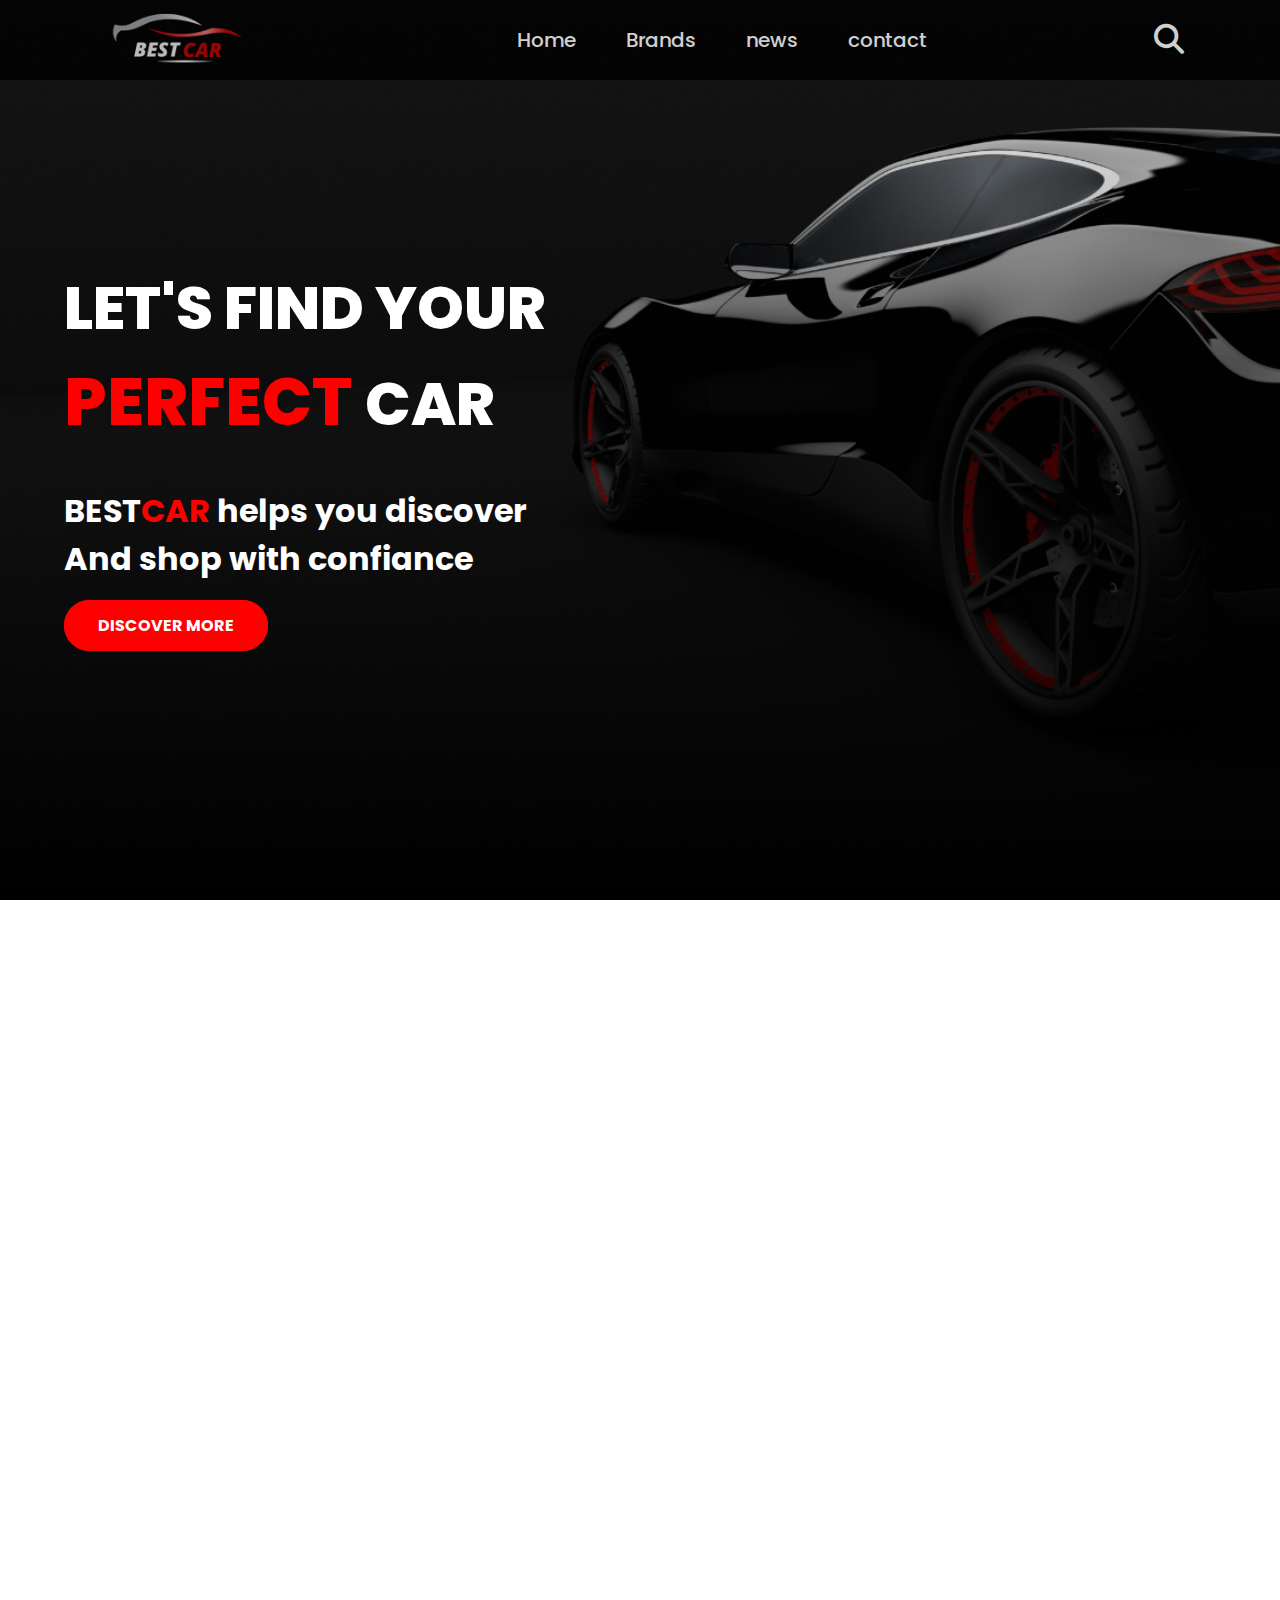
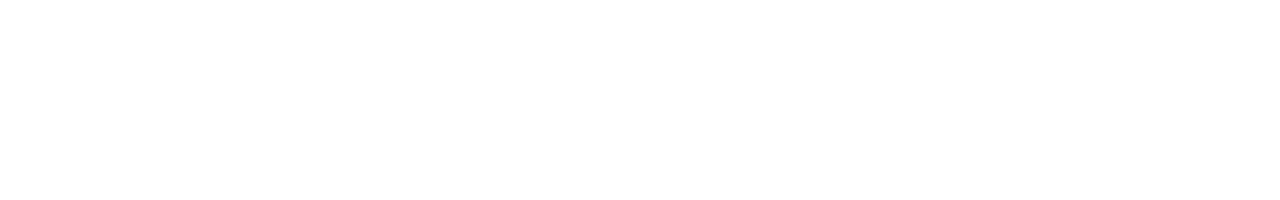
<file: index.html>
<!DOCTYPE html>
<html lang="en">
<head>
    <meta charset="UTF-8">
    <meta name="viewport" content="width=device-width, initial-scale=1.0">
    <title>Carshub</title>
    <link rel="stylesheet" href="style.css">
    <link rel="stylesheet" href="https://cdnjs.cloudflare.com/ajax/libs/font-awesome/6.5.0/css/all.min.css">
</head>
<body>
    <!----------- Header ------------>
    <header>
        <nav>
            <div class="logo"></div>
            <ul>
                <a href="">Home</a>
                <a href="">Brands</a>
                <a href="">news</a>
                <a href="">contact</a>
            </ul>
            <div class="search-icon">
                <i class="fa-solid fa-magnifying-glass"></i>
            </div>
            <div class="header-menu">
                <button class="header-menubtn"><i class="fa-solid fa-bars"></i></button>
                <div class="header-menu-content">
                  <a href="#"><i class="fa-solid fa-house"></i>  Home</a>
                  <a href="#"><i class="fa-solid fa-flag"></i></i>  brands</a>
                  <a href="#"><i class="fa-regular fa-newspaper"></i></i>  News</a>
                  <a href="#"><i class="fa-solid fa-phone"></i>  Contact</a>
                </div>
              </div>
        </nav>
    </header>

    <!----------   main section -------------->
    <section class="main">
        <div class="text">
            <h1>LET'S FIND YOUR <br><span>PERFECT </span>CAR</h1><br>
            <h3>BEST<span>CAR </span>helps you discover <br> And shop with confiance</h3>
            <a href="#" class="main-btn">Discover more </a>
        </div>

    </section>
    <script src="index.js"></script>
</body>
</html>
</file>
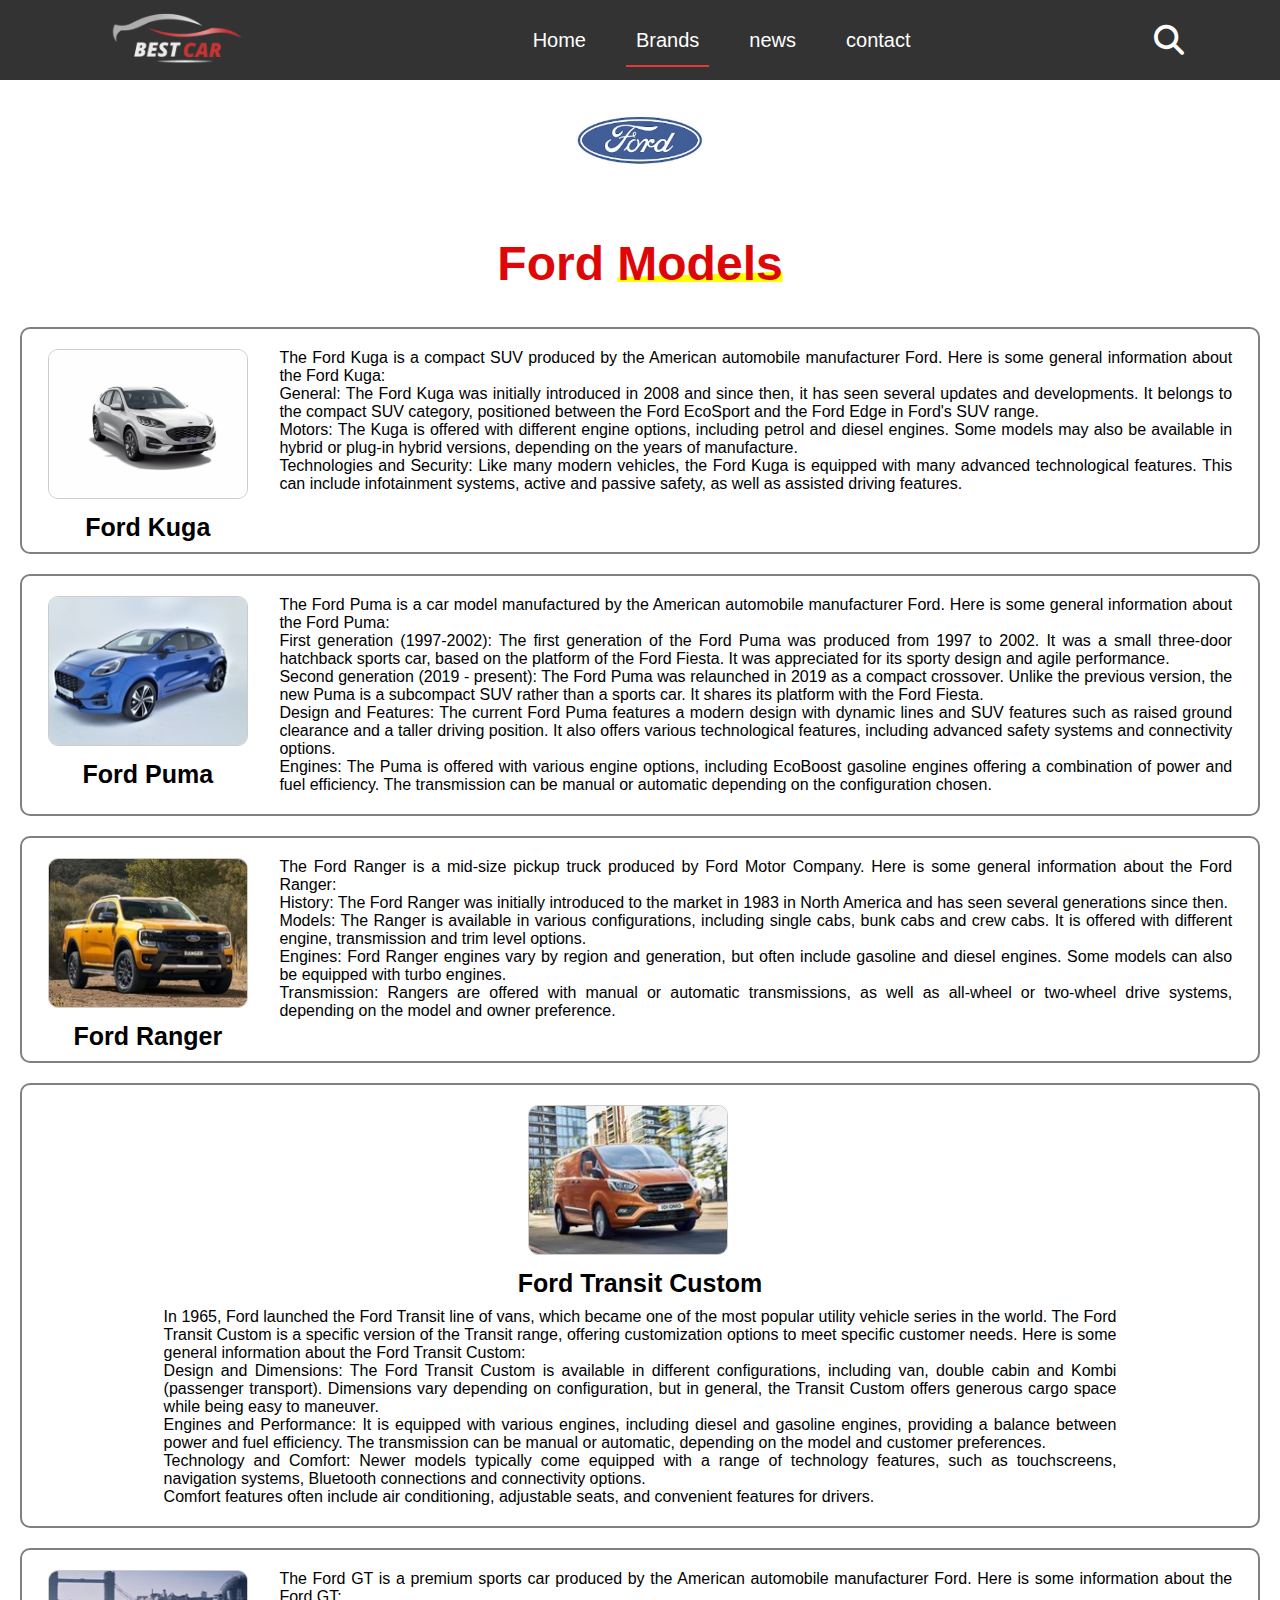
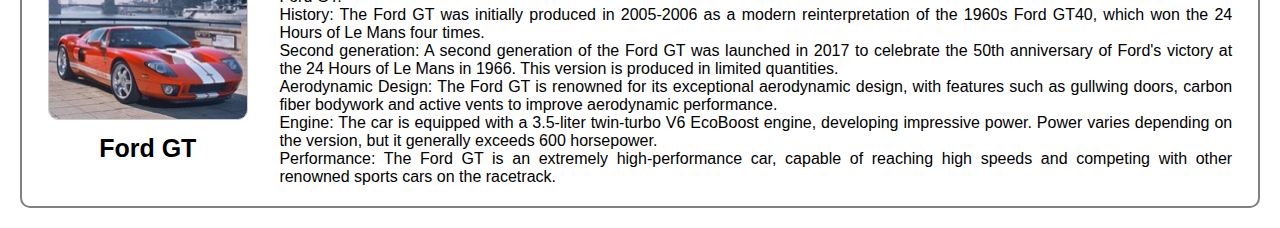
<file: Brands/ford.html>
<!DOCTYPE html>
<html lang="en">
<head>
    <meta charset="UTF-8">
    <meta name="viewport" content="width=device-width, initial-scale=1.0">
    <title>Modèles Ford</title>
    <link rel="stylesheet" href="brands.css">
    <link rel="icon" type="image" href="/images/icon.png">
    <link rel="stylesheet" href="https://cdnjs.cloudflare.com/ajax/libs/font-awesome/6.5.0/css/all.min.css">
</head>
<body>
      <!----------- Header ------------>
  <header>
    <nav>
        <div class="logo"></div>
        <ul>
            <a href="../">Home</a>
            <a id="brands" href="../#brands">Brands</a>
            <a href="../#news">news</a>
            <a href="../#contact">contact</a>
        </ul>
        <div class="search-icon">
            <a href="../search/search.html"><i class="fa-solid fa-magnifying-glass"></i></a>
        </div>
        <div class="header-menu">
            <button class="header-menubtn"><i class="fa-solid fa-bars"></i></button>
            <div class="header-menu-content">
              <a href="#"><i class="fa-solid fa-house"></i>  Home</a>
              <a href="#brands"><i class="fa-solid fa-flag"></i></i>  brands</a>
              <a href="#news"><i class="fa-regular fa-newspaper"></i></i>  News</a>
              <a href="#contact"><i class="fa-solid fa-phone"></i>  Contact</a>
            </div>
          </div>
    </nav>
</header>

  <div class="image-container">
    <img src="../images/brands-logo/ford.jpeg" alt="Description de l'image">
  </div>
  <h2 class="heading">Ford <span>Models</span></h2>

  <div class="car-model">
    <div>
      <img src="images/ford kuga.jpg" alt="ford Model 1">
      <h1>Ford Kuga</h1>
    </div>
    <p>The Ford Kuga is a compact SUV produced by the American automobile manufacturer Ford. <span>Here is some general information about the Ford Kuga</span>: <br>

      <span>General</span>:
     
      The Ford Kuga was initially introduced in 2008 and since then, it has seen several updates and developments.
      It belongs to the compact SUV category, positioned between the Ford EcoSport and the Ford Edge in Ford's SUV range. <br>
      <span>Motors</span>:
     
      The Kuga is offered with different engine options, including petrol and diesel engines.
      Some models may also be available in hybrid or plug-in hybrid versions, depending on the years of manufacture. <br>
      <span>Technologies and Security</span>:
     
      Like many modern vehicles, the Ford Kuga is equipped with many advanced technological features. This can include infotainment systems, active and passive safety, as well as assisted driving features.</p>
  </div>

  <div class="car-model">
    <div>
      <img src="images/ford puma.jpeg" alt="ford Model 2">
      <h1>Ford Puma</h1>
    </div>
    <p>The Ford Puma is a car model manufactured by the American automobile manufacturer Ford. <span>Here is some general information about the Ford Puma</span>: <br>

      <span>First generation (1997-2002)</span>: The first generation of the Ford Puma was produced from 1997 to 2002. It was a small three-door hatchback sports car, based on the platform of the Ford Fiesta. It was appreciated for its sporty design and agile performance. <br>
     
      <span>Second generation (2019 - present)</span>: The Ford Puma was relaunched in 2019 as a compact crossover. Unlike the previous version, the new Puma is a subcompact SUV rather than a sports car. It shares its platform with the Ford Fiesta. <br>
     
      <span>Design and Features</span>: The current Ford Puma features a modern design with dynamic lines and SUV features such as raised ground clearance and a taller driving position. It also offers various technological features, including advanced safety systems and connectivity options. <br>
     
      <span>Engines</span>: The Puma is offered with various engine options, including EcoBoost gasoline engines offering a combination of power and fuel efficiency. The transmission can be manual or automatic depending on the configuration chosen.</p>
  </div>
  <div class="car-model">
    <div>
      <img src="images/ford ranger.jpeg" alt="ford Model 2">
      <h1>Ford Ranger</h1>
    </div>
    <p>The Ford Ranger is a mid-size pickup truck produced by Ford Motor Company. <span>Here is some general information about the Ford Ranger</span>: <br>

      <span>History</span>: The Ford Ranger was initially introduced to the market in 1983 in North America and has seen several generations since then.<br>
     
      <span>Models</span>: The Ranger is available in various configurations, including single cabs, bunk cabs and crew cabs. It is offered with different engine, transmission and trim level options. <br>
     
      <span>Engines</span>: Ford Ranger engines vary by region and generation, but often include gasoline and diesel engines. Some models can also be equipped with turbo engines. <br>
     
      <span>Transmission</span>: Rangers are offered with manual or automatic transmissions, as well as all-wheel or two-wheel drive systems, depending on the model and owner preference.</p>
  </div>
  <div class="car-model">
    <div>
      <img src="images/ford transit custom.jpeg" alt="ford Model 2">
      <h1>Ford Transit Custom</h1>
    </div>
    <p>In 1965, Ford launched the Ford Transit line of vans, which became one of the most popular utility vehicle series in the world. The Ford Transit Custom is a specific version of the Transit range, offering customization options to meet specific customer needs.

      <span>Here is some general information about the Ford Transit Custom</span>: <br>
     
      <span>Design and Dimensions</span>:
     
      The Ford Transit Custom is available in different configurations, including van, double cabin and Kombi (passenger transport).
      Dimensions vary depending on configuration, but in general, the Transit Custom offers generous cargo space while being easy to maneuver. <br>
      <span>Engines and Performance</span>:
     
      It is equipped with various engines, including diesel and gasoline engines, providing a balance between power and fuel efficiency.
      The transmission can be manual or automatic, depending on the model and customer preferences. <br>
      <span>Technology and Comfort</span>:
     
      Newer models typically come equipped with a range of technology features, such as touchscreens, navigation systems, Bluetooth connections and connectivity options. <br>
      Comfort features often include air conditioning, adjustable seats, and convenient features for drivers.</p>
  </div>
  <div class="car-model">
    <div>
      <img src="images/ford GT.jpeg" alt="ford Model 2">
      <h1>Ford GT</h1>
    </div>
    <p>The Ford GT is a premium sports car produced by the American automobile manufacturer Ford. <span>Here is some information about the Ford GT</span>: <br>

      <span>History</span>: The Ford GT was initially produced in 2005-2006 as a modern reinterpretation of the 1960s Ford GT40, which won the 24 Hours of Le Mans four times. <br>
     
      <span>Second generation</span>: A second generation of the Ford GT was launched in 2017 to celebrate the 50th anniversary of Ford's victory at the 24 Hours of Le Mans in 1966. This version is produced in limited quantities. <br>
     
      <span>Aerodynamic Design</span>: The Ford GT is renowned for its exceptional aerodynamic design, with features such as gullwing doors, carbon fiber bodywork and active vents to improve aerodynamic performance. <br>
     
      <span>Engine</span>: The car is equipped with a 3.5-liter twin-turbo V6 EcoBoost engine, developing impressive power. Power varies depending on the version, but it generally exceeds 600 horsepower. <br>
     
      <span>Performance</span>: The Ford GT is an extremely high-performance car, capable of reaching high speeds and competing with other renowned sports cars on the racetrack.</p>
  </div>
</body>
</html>
</file>
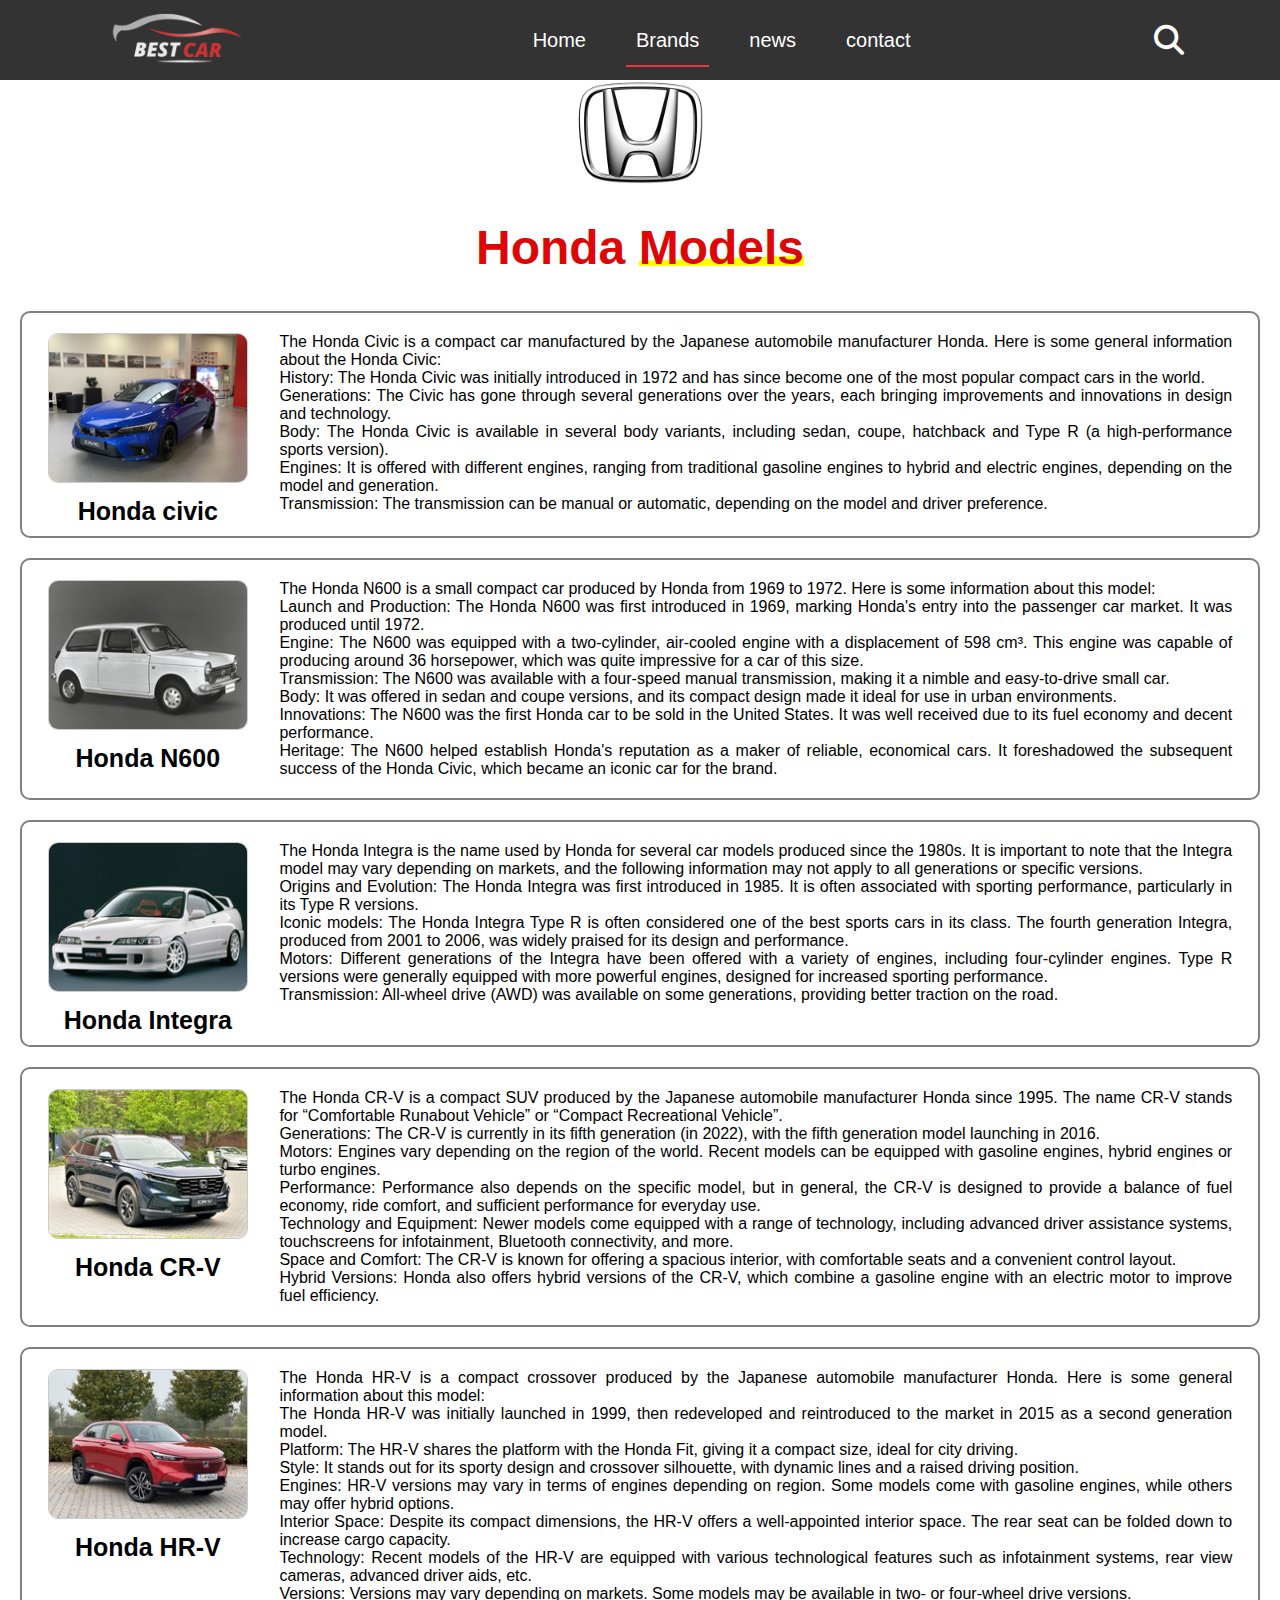
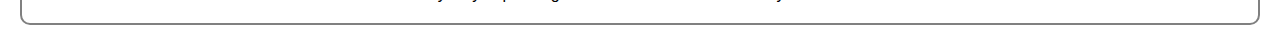
<file: Brands/honda.html>
<!DOCTYPE html>
<html lang="en">
<head>
    <meta charset="UTF-8">
    <meta name="viewport" content="width=device-width, initial-scale=1.0">
    <title>Modèles Honda</title>
    <link rel="stylesheet" href="brands.css">
    <link rel="icon" type="image" href="/images/icon.png">
    <link rel="stylesheet" href="https://cdnjs.cloudflare.com/ajax/libs/font-awesome/6.5.0/css/all.min.css">
</head>
<body>
      <!----------- Header ------------>
      <header>
        <nav>
            <div class="logo"></div>
            <ul>
                <a href="../">Home</a>
                <a id="brands" href="../#brands">Brands</a>
                <a href="../#news">news</a>
                <a href="../#contact">contact</a>
            </ul>
            <div class="search-icon">
                <a href="../search/search.html"><i class="fa-solid fa-magnifying-glass"></i></a>
            </div>
            <div class="header-menu">
                <button class="header-menubtn"><i class="fa-solid fa-bars"></i></button>
                <div class="header-menu-content">
                  <a href="#"><i class="fa-solid fa-house"></i>  Home</a>
                  <a href="#brands"><i class="fa-solid fa-flag"></i></i>  brands</a>
                  <a href="#news"><i class="fa-regular fa-newspaper"></i></i>  News</a>
                  <a href="#contact"><i class="fa-solid fa-phone"></i>  Contact</a>
                </div>
              </div>
        </nav>
    </header>
    <div class="image-container">
        <img src="../images/brands-logo/honda.png" alt="Description de l'image">
    </div>
    <h2 class="heading"> Honda <span>Models</span></h2>
    <div class="car-model">
      <div>
        <img src="../Brands/images/honda civic.jpeg" alt="Mercedes Model 1">
        <h1>Honda civic</h1>
     </div>
     <p>The Honda Civic is a compact car manufactured by the Japanese automobile manufacturer Honda. <span>Here is some general information about the Honda Civic</span>: <br>

      <span>History</span>: The Honda Civic was initially introduced in 1972 and has since become one of the most popular compact cars in the world. <br>
     
      <span>Generations</span>: The Civic has gone through several generations over the years, each bringing improvements and innovations in design and technology. <br>
     
      <span>Body</span>: The Honda Civic is available in several body variants, including sedan, coupe, hatchback and Type R (a high-performance sports version). <br>
     
      <span>Engines</span>: It is offered with different engines, ranging from traditional gasoline engines to hybrid and electric engines, depending on the model and generation. <br>
     
      <span>Transmission</span>: The transmission can be manual or automatic, depending on the model and driver preference.</p>
    </div>

    <div class="car-model">
      <div>
        <img src="../Brands/images/honda N600.jpeg" alt="Mercedes Model 2">
        <h1>Honda N600</h1>
     </div>
     <p>The Honda N600 is a small compact car produced by Honda from 1969 to 1972. <span>Here is some information about this model</span>: <br>

      <span>Launch and Production</span>: The Honda N600 was first introduced in 1969, marking Honda's entry into the passenger car market. It was produced until 1972. <br>
     
      <span>Engine</span>: The N600 was equipped with a two-cylinder, air-cooled engine with a displacement of 598 cm³. This engine was capable of producing around 36 horsepower, which was quite impressive for a car of this size. <br>
     
      <span>Transmission</span>: The N600 was available with a four-speed manual transmission, making it a nimble and easy-to-drive small car. <br>
     
      <span>Body</span>: It was offered in sedan and coupe versions, and its compact design made it ideal for use in urban environments. <br>
     
      <span>Innovations</span>: The N600 was the first Honda car to be sold in the United States. It was well received due to its fuel economy and decent performance. <br>
     
      <span>Heritage</span>: The N600 helped establish Honda's reputation as a maker of reliable, economical cars. It foreshadowed the subsequent success of the Honda Civic, which became an iconic car for the brand.</p>
     </div>
    <div class="car-model">
      <div>
        <img src="../Brands/images/honda integra.jpeg" alt="Mercedes Model 2">
        <h1>Honda Integra</h1>
      </div>
        <p>The Honda Integra is the name used by Honda for several car models produced since the 1980s. It is important to note that the Integra model may vary depending on markets, and the following information may not apply to all generations or specific versions. <br>

          <span>Origins and Evolution</span>:
         
          The Honda Integra was first introduced in 1985.
          It is often associated with sporting performance, particularly in its Type R versions. <br>
          <span>Iconic models</span>:
         
          The Honda Integra Type R is often considered one of the best sports cars in its class.
          The fourth generation Integra, produced from 2001 to 2006, was widely praised for its design and performance. <br>
          <span>Motors</span>:
         
          Different generations of the Integra have been offered with a variety of engines, including four-cylinder engines.
          Type R versions were generally equipped with more powerful engines, designed for increased sporting performance. <br>
          <span>Transmission</span>:
         
          All-wheel drive (AWD) was available on some generations, providing better traction on the road.</p>
    </div>
    <div class="car-model">
      <div>
        <img src="../Brands/images/honda cr-v.jpeg" alt="Mercedes Model 2">
        <h1>Honda CR-V</h1>
      </div>
      <p>The Honda CR-V is a compact SUV produced by the Japanese automobile manufacturer Honda since 1995.
        The name CR-V stands for “Comfortable Runabout Vehicle” or “Compact Recreational Vehicle”. <br>
        <span>Generations</span>:
       
        The CR-V is currently in its fifth generation (in 2022), with the fifth generation model launching in 2016. <br>
        <span>Motors</span>:
       
        Engines vary depending on the region of the world. Recent models can be equipped with gasoline engines, hybrid engines or turbo engines. <br>
        <span>Performance</span>:
       
        Performance also depends on the specific model, but in general, the CR-V is designed to provide a balance of fuel economy, ride comfort, and sufficient performance for everyday use. <br>
        <span>Technology and Equipment</span>:
       
        Newer models come equipped with a range of technology, including advanced driver assistance systems, touchscreens for infotainment, Bluetooth connectivity, and more. <br>
        <span>Space and Comfort</span>:
       
        The CR-V is known for offering a spacious interior, with comfortable seats and a convenient control layout. <br>
        <span>Hybrid Versions</span>:
       
        Honda also offers hybrid versions of the CR-V, which combine a gasoline engine with an electric motor to improve fuel efficiency.</p>
    </div>
    <div class="car-model">
      <div>
        <img src="../Brands/images/honda hr-v.jpeg" alt="Mercedes Model 2">
        <h1>Honda HR-V</h1>
     </div>
     <p>The Honda HR-V is a compact crossover produced by the Japanese automobile manufacturer Honda. <span>Here is some general information about this model</span>: <br>

      The Honda HR-V was initially launched in 1999, then redeveloped and reintroduced to the market in 2015 as a second generation model. <br>
    
     <span>Platform</span>: The HR-V shares the platform with the Honda Fit, giving it a compact size, ideal for city driving. <br>
    
     <span>Style</span>: It stands out for its sporty design and crossover silhouette, with dynamic lines and a raised driving position. <br>
    
     <span>Engines</span>: HR-V versions may vary in terms of engines depending on region. Some models come with gasoline engines, while others may offer hybrid options. <br>
    
     <span>Interior Space</span>: Despite its compact dimensions, the HR-V offers a well-appointed interior space. The rear seat can be folded down to increase cargo capacity. <br>
    
     <span>Technology</span>: Recent models of the HR-V are equipped with various technological features such as infotainment systems, rear view cameras, advanced driver aids, etc. <br>
    
     <span>Versions</span>: Versions may vary depending on markets. Some models may be available in two- or four-wheel drive versions.</p>
    </div>
</body>
</html>
</file>
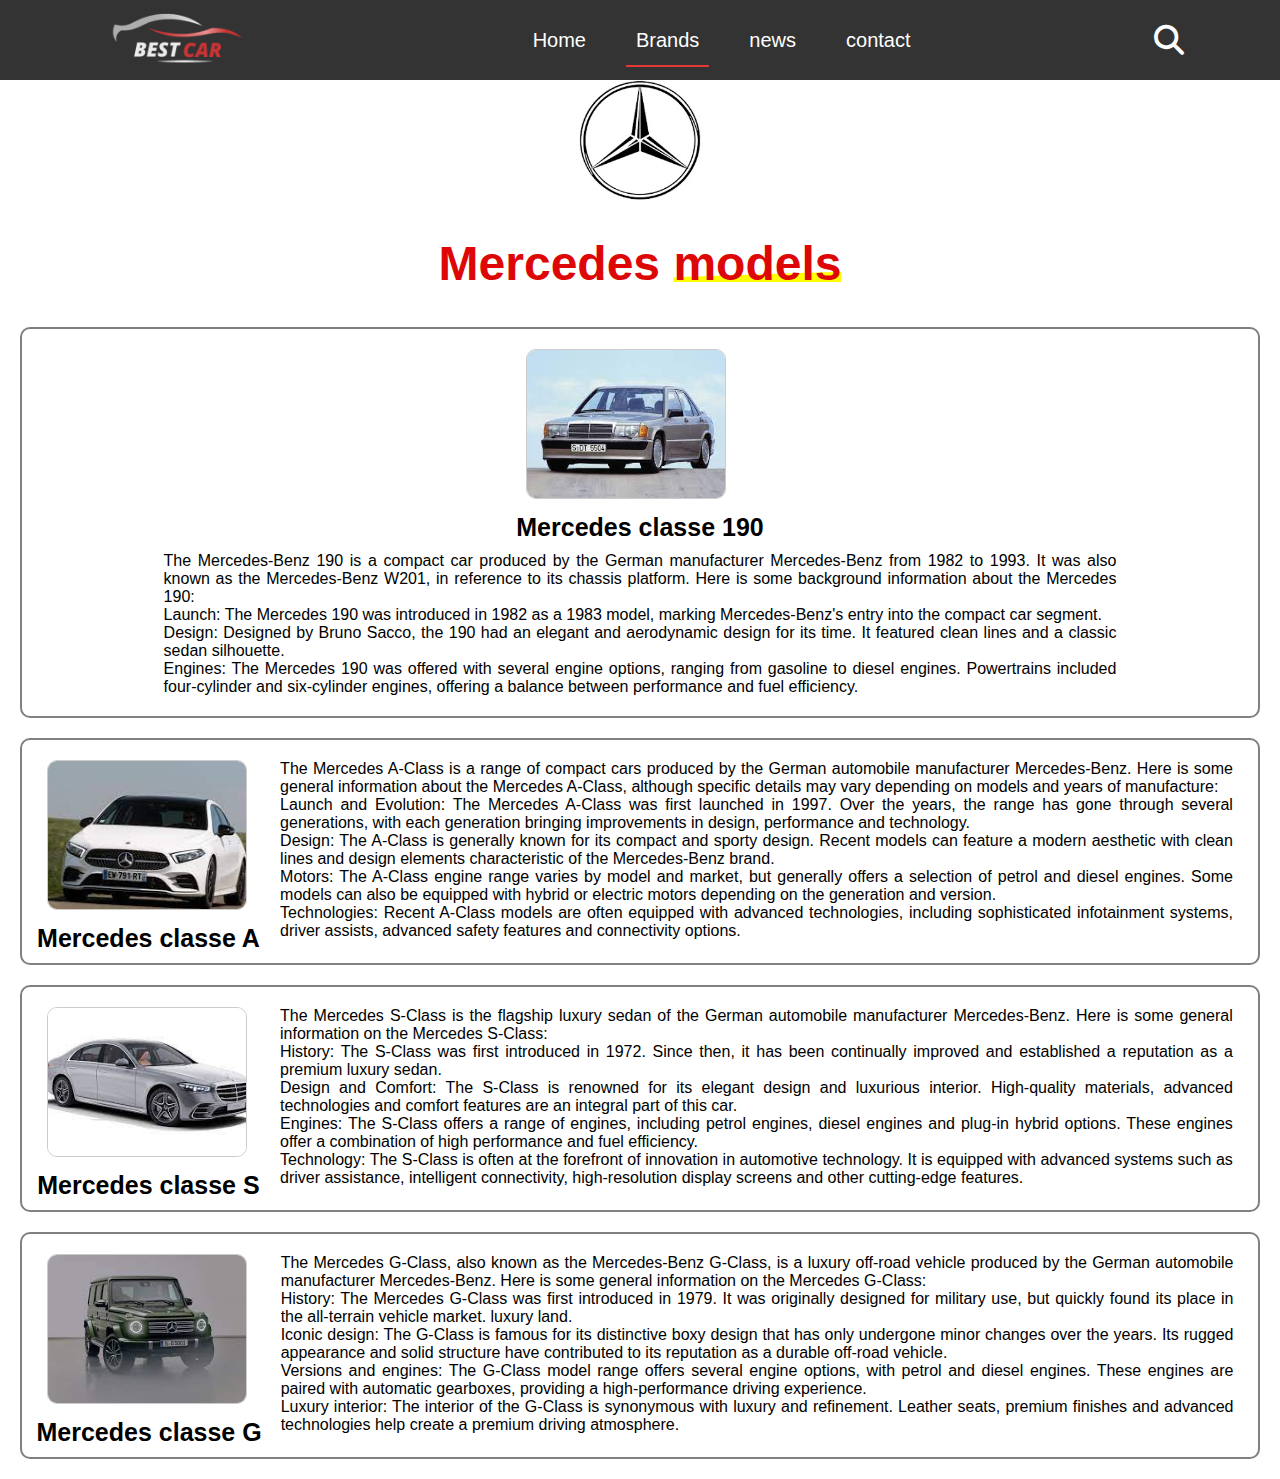
<file: Brands/mercedes.html>
<!DOCTYPE html>
<html lang="en">
<head>
    <meta charset="UTF-8">
    <meta name="viewport" content="width=device-width, initial-scale=1.0">
    <title>Modèles Mercedes</title>
    <link rel="stylesheet" href="brands.css">
    <link rel="icon" type="image" href="/images/icon.png">
    <link rel="stylesheet" href="https://cdnjs.cloudflare.com/ajax/libs/font-awesome/6.5.0/css/all.min.css">
</head>
<body>
    <!----------- Header ------------>
    <header>
      <nav>
        <div class="logo"></div>
        <ul>
            <a href="../">Home</a>
            <a id="brands" href="../#brands">Brands</a>
            <a href="../#news">news</a>
            <a href="../#contact">contact</a>
        </ul>
        <div class="search-icon">
          <a href="../search/search.html"><i class="fa-solid fa-magnifying-glass"></i></a>
        </div>
        <div class="header-menu">
            <button class="header-menubtn"><i class="fa-solid fa-bars"></i></button>
            <div class="header-menu-content">
              <a href="#"><i class="fa-solid fa-house"></i>  Home</a>
              <a href="#brands"><i class="fa-solid fa-flag"></i></i>  brands</a>
              <a href="#news"><i class="fa-regular fa-newspaper"></i></i>  News</a>
              <a href="#contact"><i class="fa-solid fa-phone"></i>  Contact</a>
            </div>
          </div>
    </nav>
  </header>

    <div class="image-container">
        <img src="../images/brands-logo/mercedes.jpeg" alt="Description de l'image">
    </div>
    <h2 class="heading">Mercedes <span>models</span></h2>
    <div class="car-model">
        <div>
          <img src="../Brands/images/mercedes 190.jpeg" alt="Mercedes Model 1">
          <h1>Mercedes classe 190</h1>
        </div>
          <p>The <span>Mercedes-Benz 190</span> is a compact car produced by the German manufacturer <span>Mercedes-Benz</span> from 1982 to 1993. It was also known as the <span>Mercedes-Benz W201</span>, in reference to its chassis platform. Here is some background information about the Mercedes 190: <br><span>Launch:</span> The <span>Mercedes 190</span> was introduced in 1982 as a 1983 model, marking <span>Mercedes-Benz</span>'s entry into the compact car segment. <br><span>Design:</span> Designed by Bruno Sacco, the 190 had an elegant and aerodynamic design for its time. It featured clean lines and a classic sedan silhouette. <br><span>Engines:</span> The <span>Mercedes 190</span> was offered with several engine options, ranging from gasoline to diesel engines. Powertrains included four-cylinder and six-cylinder engines, offering a balance between performance and fuel efficiency.</p>
    </div>

    <div class="car-model">
      <div>
        <img src="../Brands/images/A class.jpeg" alt="Mercedes Model 2">
        <h1>Mercedes classe A</h1>
      </div>
      <p>The Mercedes A-Class is a range of compact cars produced by the German automobile manufacturer Mercedes-Benz. <span>Here is some general information about the Mercedes A-Class</span>, although specific details may vary depending on models and years of manufacture: <br>

        <span>Launch and Evolution</span>: 
       
        The Mercedes A-Class was first launched in 1997.
        Over the years, the range has gone through several generations, with each generation bringing improvements in design, performance and technology. <br>
        <span>Design</span>: 
       
        The A-Class is generally known for its compact and sporty design.
        Recent models can feature a modern aesthetic with clean lines and design elements characteristic of the Mercedes-Benz brand. <br>
        <span>Motors</span>: 
       
        The A-Class engine range varies by model and market, but generally offers a selection of petrol and diesel engines.
        Some models can also be equipped with hybrid or electric motors depending on the generation and version. <br>
        <span>Technologies</span>: 
       
        Recent A-Class models are often equipped with advanced technologies, including sophisticated infotainment systems, driver assists, advanced safety features and connectivity options.</p>
    </div>
    <div class="car-model">
      <div>
        <img src="../Brands/images/S class.jpeg" alt="Mercedes Model 2">
        <h1>Mercedes classe S</h1>  
      </div>
      <p>The Mercedes S-Class is the flagship luxury sedan of the German automobile manufacturer Mercedes-Benz. <span>Here is some general information on the Mercedes S-Class</span>: <br>

        <span>History</span>: The S-Class was first introduced in 1972. Since then, it has been continually improved and established a reputation as a premium luxury sedan.<br>
       
        <span>Design and Comfort</span>: The S-Class is renowned for its elegant design and luxurious interior. High-quality materials, advanced technologies and comfort features are an integral part of this car. <br>
       
        <span>Engines</span>: The S-Class offers a range of engines, including petrol engines, diesel engines and plug-in hybrid options. These engines offer a combination of high performance and fuel efficiency. <br>
       
        <span>Technology</span>: The S-Class is often at the forefront of innovation in automotive technology. It is equipped with advanced systems such as driver assistance, intelligent connectivity, high-resolution display screens and other cutting-edge features.</p>
    </div>
    <div class="car-model">
      <div>
        <img src="../Brands/images/G-classe.jpeg" alt="Mercedes Model 2">
        <h1>Mercedes classe G</h1>
     </div>
     <p>The Mercedes G-Class, also known as the Mercedes-Benz G-Class, is a luxury off-road vehicle produced by the German automobile manufacturer Mercedes-Benz. <span>Here is some general information on the Mercedes G-Class</span>: <br>

      <span>History</span>: The Mercedes G-Class was first introduced in 1979. It was originally designed for military use, but quickly found its place in the all-terrain vehicle market. luxury land. <br>
     
      <span>Iconic design</span>: The G-Class is famous for its distinctive boxy design that has only undergone minor changes over the years. Its rugged appearance and solid structure have contributed to its reputation as a durable off-road vehicle. <br>
     
      <span>Versions and engines</span>: The G-Class model range offers several engine options, with petrol and diesel engines. These engines are paired with automatic gearboxes, providing a high-performance driving experience. <br>
     
      <span>Luxury interior</span>: The interior of the G-Class is synonymous with luxury and refinement. Leather seats, premium finishes and advanced technologies help create a premium driving atmosphere.</p>
    </div>
</body>
</html>
</file>
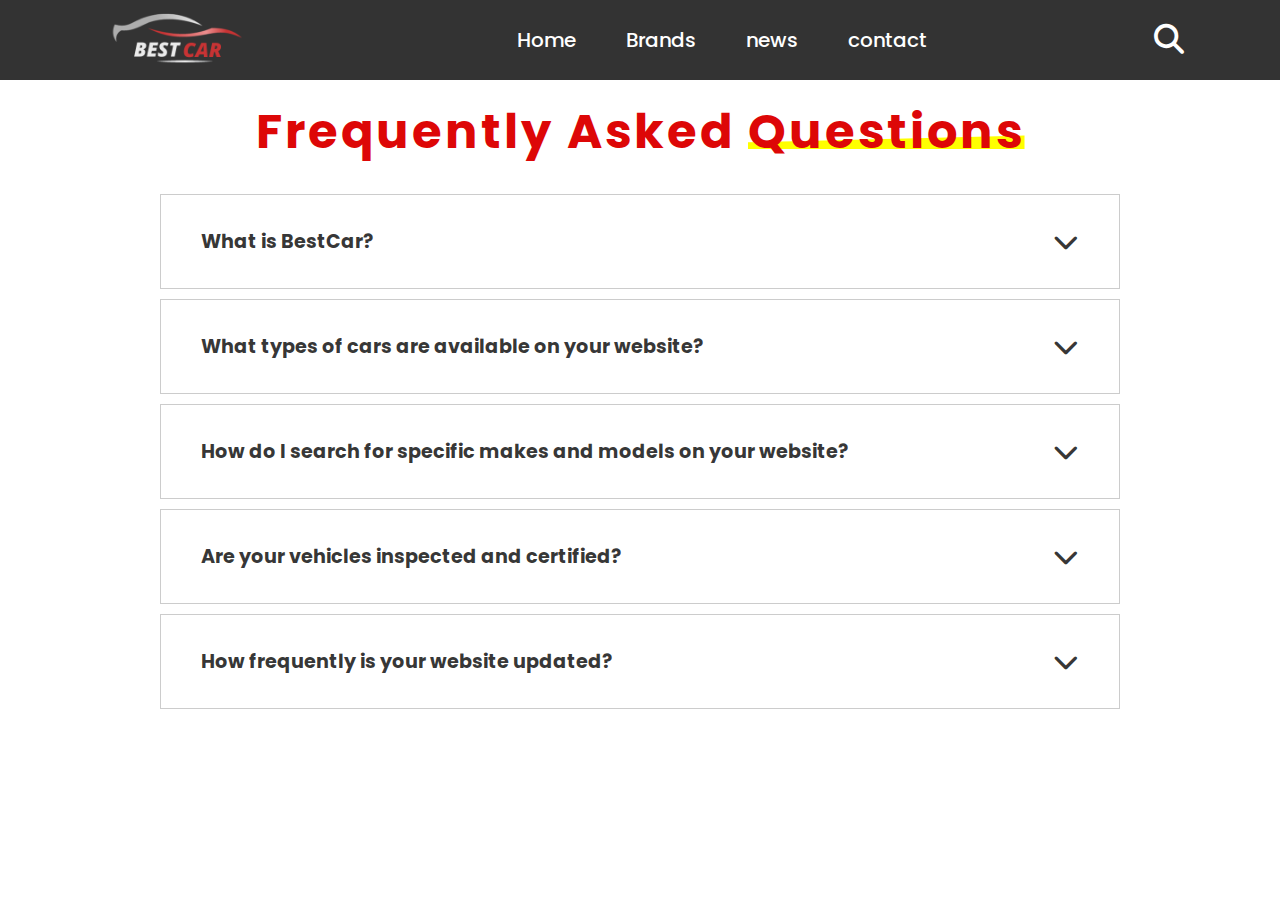
<file: footer/faq.html>
<!DOCTYPE html>
<html lang="en">
  <head>
    <meta charset="UTF-8" />
    <meta name="viewport" content="width=device-width, initial-scale=1.0" />
    <title>Frequently asked questions</title>
    <link rel="icon" type="image" href="/images/icon.png" />
    <link rel="stylesheet" href="faq.css" />
    <link
      rel="stylesheet"
      href="https://cdnjs.cloudflare.com/ajax/libs/font-awesome/6.5.0/css/all.min.css"
    />
   </head>
   <body>
    <!----------- Header ------------>
    <header>
    <nav>
        <div class="logo"></div>
        <ul>
            <a href="../">Home</a>
            <a href="../#brands">Brands</a>
            <a href="../#news">news</a>
            <a href="../#contact">contact</a>
        </ul>
        <div class="search-icon">
            <i class="fa-solid fa-magnifying-glass"></i>
        </div>
        <div class="header-menu">
            <button class="header-menubtn"><i class="fa-solid fa-bars"></i></button>
            <div class="header-menu-content">
                <a href="../#"><i class="fa-solid fa-house"></i>  Home</a>
                <a href="../#brands"><i class="fa-solid fa-flag"></i></i>  brands</a>
                <a href="../#news"><i class="fa-regular fa-newspaper"></i></i>  News</a>
                <a href="../#contact"><i class="fa-solid fa-phone"></i>  Contact</a>
            </div>
            </div>
        </nav>
    </header>
    <!----------   F.A.Q   -------->
    <div class="wrapper">
      <h1 class="heading">Frequently Asked <span>Questions</span></h1>

      <div class="faq">
        <button class="questions">
          What is BestCar?
          <i class="fa-solid fa-chevron-down"></i>
        </button>
        <div class="pannel">
          <p>
            BestCar is a website Explore a wide selection of quality cars,
            ranging from classic models to the latest innovations, to find the
            car of your dreams.
          </p>
        </div>
      </div>

      <div class="faq">
        <button class="questions">
          What types of cars are available on your website?
          <i class="fa-solid fa-chevron-down"></i>
        </button>
        <div class="pannel">
          <p>
            Our website offers a wide range of vehicles including sedans, SUVs,
            trucks, hybrids, electric cars, and luxury vehicles. You can find
            vehicles from various manufacturers to suit different needs and
            preferences.
          </p>
        </div>
      </div>

      <div class="faq">
        <button class="questions">
          How do I search for specific makes and models on your website?
          <i class="fa-solid fa-chevron-down"></i>
        </button>
        <div class="pannel">
          <p>
            You can easily search for specific makes and models using our search
            filters. Simply enter the make, model, year, price range, and other
            relevant criteria to narrow down your search results and find the
            perfect vehicle for your needs.
          </p>
        </div>
      </div>

      <div class="faq">
        <button class="questions">
          Are your vehicles inspected and certified?
          <i class="fa-solid fa-chevron-down"></i>
        </button>
        <div class="pannel">
          <p>
            Absolutely. Each vehicle undergoes a rigorous inspection process by
            certified technicians to ensure its quality and reliability.
            Additionally, we offer certified pre-owned vehicles that come with
            extended warranties for added peace of mind.
          </p>
        </div>
      </div>

      <div class="faq">
        <button class="questions">
          How frequently is your website updated?
          <i class="fa-solid fa-chevron-down"></i>
        </button>
        <div class="pannel">
          <p>
            We strive to keep our website updated regularly with the latest information
             on car models, pricing, and features. Our team ensures timely updates 
             to provide our users with accurate and relevant data.
          </p>
        </div>
      </div>
    </div>
    <script>
      var qst = document.getElementsByClassName("questions");
      var i;

      for (i = 0; i < qst.length; i++) {
        qst[i].addEventListener("click", function () {
          this.classList.toggle("active");
          this.parentElement.classList.toggle("active");

          var pannel = this.nextElementSibling;

          if (pannel.style.display === "block") {
            pannel.style.display = "none";
          } else {
            pannel.style.display = "block";
          }
        });
      }
    </script>
  </body>
</html>
</file>
<file: style.css>
@import url('https://fonts.googleapis.com/css2?family=Poppins:wght@300;400;500;600;700;800;900&display=swap');

*{
    padding:0;
    margin:0;
    box-sizing: border-box;
    text-decoration: none;
    font-family: 'Poppins', sans-serif;
}
body{
    height: 200vh;
    overflow: scroll;
}
/*----------- Header ----------*/
header{
    position: fixed;
    top: 0;
    left: 0;
    right: 0;
    z-index: 999;
    background-color: black;
    opacity: 80%;
}
header nav{
    width: 85%;
    height: 80px;
    margin: auto;
    display: flex;
    justify-content: space-between;
    align-items: center;
}
header nav .logo{
    width: 15%;
    height: 280%;
    background-image: url(images/logo_white.png);
    background-size: cover;
    background-position: center;
}
header nav .logo:hover{
    background-image: url(images/logo_red.png);
}
header nav ul{
    display: flex;
    align-items: center;
}
header nav ul a{
    padding: 10px;
    color: white;
    margin-left: 30px;
    font-size: 20px;
    font-weight: 500;
    position: relative;
}
nav ul a::after{
    content: '';
    position: absolute;
    bottom: -5px;
    left: 0;
    width: 0%;
    height: 2px;
    background-color: #dd0707;
    transition: 0.4s;
}
nav ul a:hover::after{
    width: 100%;
}

nav .search-icon{
    font-size: 30px;
    color: white;
}
nav .search-icon:hover{
    transform: scale(1.2);
    color: red;
    transition-duration: 0.3s;
}
nav .header-menu{
    display: none;
}
nav .header-menu .header-menubtn {
    color: rgb(255, 255, 255);
    background-color: transparent;
    font-size: 40px;
    border: none;
    display: none;
}
nav .header-menu:hover  .header-menubtn{
    color: red;
}

nav .header-menu:hover .header-menubtn + .header-menu-content{
    display: block;
    transition-duration: 0.5s;
}

nav .header-menu .header-menu-content{
    display: none;
    margin-top: 18px;
    background-color: rgb(255, 255, 255);
    padding: 10px;
    border-radius: 5%;
    position: absolute;
    width: 100%;
    left: 0;
    font-size: 20px;
    opacity: 180%;
    
}
nav .header-menu .header-menu-content a{
    display:block ;
    color: rgb(0, 0, 0);
    padding: 10px;
}
nav .header-menu .header-menu-content a:hover{
    color: red;
    transition-duration: .2s;
}
@media screen and (max-width:700px) {
    nav .header-menu{
        display: block;
    }
    header nav ul{
        display: none;
    }
    nav .header-menu .header-menubtn{
        display: block;
        order: 1;
    }
    header nav .logo{
        order: 2;
        width: 30%;
        height: 180%;
    }
    nav .search-icon{
        order:3;
    }
    .main{
        flex-wrap: wrap;
    }
    
    

}
/*-----------  Main  Section  ----------*/
.main{
    background:linear-gradient(
        to bottom,
        rgba(0,0,0,0),
        rgba(0,0,0,7)
    ),url(images/main_car.png);
    background-size: cover;
    width: 100%;
    height: 100vh;
    display: flex;
    align-items: center;
    justify-content: center;
    background-attachment: fixed;
    background-position: center;
    overflow: scroll;
}
.main .text{
    width: 90%;
    margin: auto;
    position: absolute;
    animation-name: animation-text;
    animation-duration: 2s;
}
.main .text h1{
    color: white;
    font-size: 60px;
    font-weight: 750;
    margin-bottom: 10px;
}
.main .text h1 span{
    color: red;
    font-size: 110%;
    font-weight:800 ;
}
.main .text h3{
    color: rgb(255, 255, 255);
    font-size: 200%;
    margin-bottom: 30px;
}
.main .text h3 span{
    color: red;
}
.main .text .main-btn{
    background-color: red;
    padding: 10px 30px;
    text-transform: uppercase;
    color: white;
    font-weight: bold;
    border-radius: 30px;
    border: 4px solid red;
    transition-duration: 0.4s;
}
.main .text .main-btn:hover{
    background-color: transparent;
}
@keyframes animation-text {
    from{width:40%;}
    to{width: 90%;}
    
}
@media screen and (max-width:700px){
    .main .text{
        top: 10%;
        position: absolute;
        width: 90%;
    }
    .main .text h1{
        font-size: 50px;
        font-weight: 700;
    }
}
</file>
<file: Brands/brands.css>
* {
  padding: 0;
  margin: 0;
  box-sizing: border-box;
  text-decoration: none;
  font-family: "Poppins", sans-serif;
}

/*----------- Header ----------*/
header {
  position: fixed;
  top: 0;
  left: 0;
  right: 0;
  z-index: 999;
  background-color: black;
  opacity: 80%;
}
header nav {
  width: 85%;
  height: 80px;
  margin: auto;
  display: flex;
  justify-content: space-between;
  align-items: center;
}
header nav .logo {
  width: 15%;
  height: 280%;
  background-image: url(../images/logo_white.png);
  background-size: cover;
  background-position: center;
}
header nav .logo:hover {
  background-image: url(../images/logo_red.png);
}
header nav ul {
  display: flex;
  align-items: center;
}
header nav ul a {
  padding: 10px;
  color: white;
  margin-left: 30px;
  font-size: 20px;
  font-weight: 500;
  position: relative;
}
nav ul a::after {
  content: "";
  position: absolute;
  bottom: -5px;
  left: 0;
  width: 0%;
  height: 2px;
  background-color: #dd0707;
  transition: 0.4s;
}
nav ul a:hover::after {
  width: 100%;
}
nav ul #brands::after{
  width: 100%;
}

nav .search-icon a i {
  font-size: 30px;
  color: white;
}
nav .search-icon a i:hover {
  transform: scale(1.2);
  color: red;
  transition-duration: 0.3s;
}
nav .header-menu {
  display: none;
}
nav .header-menu .header-menubtn {
  color: rgb(255, 255, 255);
  background-color: transparent;
  font-size: 30px;
  border: none;
  display: none;
}
nav .header-menu:hover .header-menubtn {
  color: red;
}

nav .header-menu:hover .header-menubtn + .header-menu-content {
  display: block;
  transition-duration: 0s;
}

nav .header-menu .header-menu-content {
  display: none;
  margin-top: 0px;
  background-color: rgb(255, 255, 255);
  padding: 10px;
  border-radius: 5%;
  position: absolute;
  width: 100%;
  left: 0;
  font-size: 20px;
  opacity: 180%;
}
nav .header-menu .header-menu-content a {
  display: block;
  color: rgb(0, 0, 0);
  padding: 10px;
}
nav .header-menu .header-menu-content a:hover {
  color: red;
  transition-duration: 0.2s;
}
@media screen and (max-width: 700px) {
  nav .header-menu {
    display: block;
  }
  header nav ul {
    display: none;
  }
  nav .header-menu .header-menubtn {
    display: block;
    order: 1;
  }
  header nav .logo {
    order: 2;
    width: 30%;
    height: 180%;
  }
  nav .search-icon {
    order: 3;
  }
  .main {
    flex-wrap: wrap;
  }
}

.image-container {
  width: 8em;
  display: block;
  margin-left: auto;
  margin-right: auto;
  margin-top: 5rem;
}

.image-container img {
  width: 100%;
  height: auto; 
  border-radius: 5px;
  cursor: pointer;
  transition: transform 0.5s ease;
}
.image-container img:hover {
  transform: scale(1.1);
}

.heading {
  text-align: center;
  padding-bottom: 1rem;
  font-size: 3rem;
  color: #dd0707;
  margin-top: 2rem;
}
.heading span {
  position: relative;
  z-index: 0;
}
.heading span::before {
  content: "";
  position: absolute;
  bottom: 0.5rem;
  left: 0;
  height: 100%;
  width: 100%;
  z-index: -1;
  background: yellow;
  clip-path: polygon(0 90%, 100% 80%, 100% 100%, 0% 100%);
}

.car-model {
  display: flex;
  justify-content: space-around;
  flex-wrap: wrap;
  margin: 20px;
  padding: 10px;
  border: 2px solid gray;
  border-radius: 10px;
}
.car-model img {
  width: 200px;
  height: 150px;
  object-fit: cover;
  margin: 10px;
  border: 1px solid #ccc;
  border-radius: 10px;
  cursor: pointer;
  transition: transform 0.3s ease;
}

.car-images img:hover {
  transform: scale(1.1);
}

.car-model h1 {
  text-align: center;
  color: black;
  font-weight: 800;
  font-family: "Trebuchet MS", "Lucida Sans Unicode", "Lucida Grande",
    "Lucida Sans", Arial, sans-serif;
  font-size: 25px;
}
.car-model h1:hover {
  color: brown;
  transition: 0.5s ease;
}
.car-model p {
  text-align: justify;
  padding: 10px;
  font-size: medium;
  width: 80%;
}
.car-model img:hover {
  transform: scale(1.1);
  transition: 0.5s;
}
.car-model p:hover span {
  transform: scale(1.1); /* Zoom au survol */
  color: red; /* Changement de couleur au survol */
}
</file>
<file: footer/faq.css>
@import url("https://fonts.googleapis.com/css2?family=Poppins:wght@300;400;500;600;700;800;900&display=swap");

* {
  padding: 0;
  margin: 0;
  box-sizing: border-box;
  font-family: "Poppins", sans-serif;
  text-decoration: none;
}
/*------  header  -------*/
header {
  position: fixed;
  top: 0;
  left: 0;
  right: 0;
  z-index: 999;
  background-color: black;
  opacity: 80%;
}
header nav {
  width: 85%;
  height: 80px;
  margin: auto;
  display: flex;
  justify-content: space-between;
  align-items: center;
}
header nav .logo {
  width: 15%;
  height: 280%;
  background-image: url(../images/logo_white.png);
  background-size: cover;
  background-position: center;
}
header nav .logo:hover {
  background-image: url(../images/logo_red.png);
}
header nav ul {
  display: flex;
  align-items: center;
}
header nav ul a {
  padding: 10px;
  color: white;
  margin-left: 30px;
  font-size: 20px;
  font-weight: 500;
  position: relative;
}
nav ul a::after {
  content: "";
  position: absolute;
  bottom: -5px;
  left: 0;
  width: 0%;
  height: 2px;
  background-color: #dd0707;
  transition: 0.4s;
}
nav ul a:hover::after {
  width: 100%;
}

nav .search-icon {
  font-size: 30px;
  color: white;
}
nav .search-icon:hover {
  transform: scale(1.2);
  color: red;
  transition-duration: 0.3s;
}
nav .header-menu {
  display: none;
}
nav .header-menu .header-menubtn {
  color: rgb(255, 255, 255);
  background-color: transparent;
  font-size: 30px;
  border: none;
  display: none;
}
nav .header-menu:hover .header-menubtn {
  color: red;
}

nav .header-menu:hover .header-menubtn + .header-menu-content {
  display: block;
  transition-duration: 0s;
}

nav .header-menu .header-menu-content {
  display: none;
  margin-top: 0px;
  background-color: rgb(255, 255, 255);
  padding: 10px;
  border-radius: 5%;
  position: absolute;
  width: 100%;
  left: 0;
  font-size: 20px;
  opacity: 180%;
}
nav .header-menu .header-menu-content a {
  display: block;
  color: rgb(0, 0, 0);
  padding: 10px;
}
nav .header-menu .header-menu-content a:hover {
  color: red;
  transition-duration: 0.2s;
}
@media screen and (max-width: 700px) {
  nav .header-menu {
    display: block;
  }
  header nav ul {
    display: none;
  }
  nav .header-menu .header-menubtn {
    display: block;
    order: 1;
  }
  header nav .logo {
    order: 2;
    width: 30%;
    height: 180%;
  }
  nav .search-icon {
    order: 3;
  }
  .main {
    flex-wrap: wrap;
  }
}
.wrapper {
  max-width: 75%;
  margin-top: 6rem;
  margin-right: auto;
  margin-left: auto;
  margin-bottom: 5rem;
}

.wrapper > p {
  margin: 1.5rem 0;
  text-align: center;
}
.heading {
  text-align: center;
  padding-bottom: 1rem;
  font-size: 3rem;
  color: #dd0707;
  margin-top: 2rem;
}
.heading span {
  position: relative;
  z-index: 0;
}
.heading span::before {
  content: "";
  position: absolute;
  bottom: 1rem;
  left: 0;
  height: 100%;
  width: 100%;
  z-index: -1;
  background: yellow;
  clip-path: polygon(0 90%, 100% 80%, 100% 100%, 0% 100%);
}
.wrapper > h1 {
  letter-spacing: 3px;
}

.questions {
  background-color: white;
  color: rgba(0, 0, 0, 0.8);
  cursor: pointer;
  font-size: 1.2rem;
  width: 100%;
  padding: 2rem 2.5rem;
  border: none;
  outline: none;
  transition: 0.4s;
  display: flex;
  justify-content: space-between;
  align-items: center;
  font-weight: bold;
}

.questions i {
  font-size: 1.6rem;
}

.active,
.questions:hover {
  background-color: #ffe3e3;
}
.pannel {
  padding: 0 2rem 2.5rem 2rem;
  background-color: white;
  overflow: hidden;
  background-color: #f1f7f5;
  display: none;
}
.pannel p {
  color: rgba(0, 0, 0, 0.7);
  font-size: 1.2rem;
  line-height: 1.4;
}

.faq {
  border: 1px solid rgba(0, 0, 0, 0.2);
  margin: 10px 0;
}
.faq.active {
  border: none;
}
</file>
